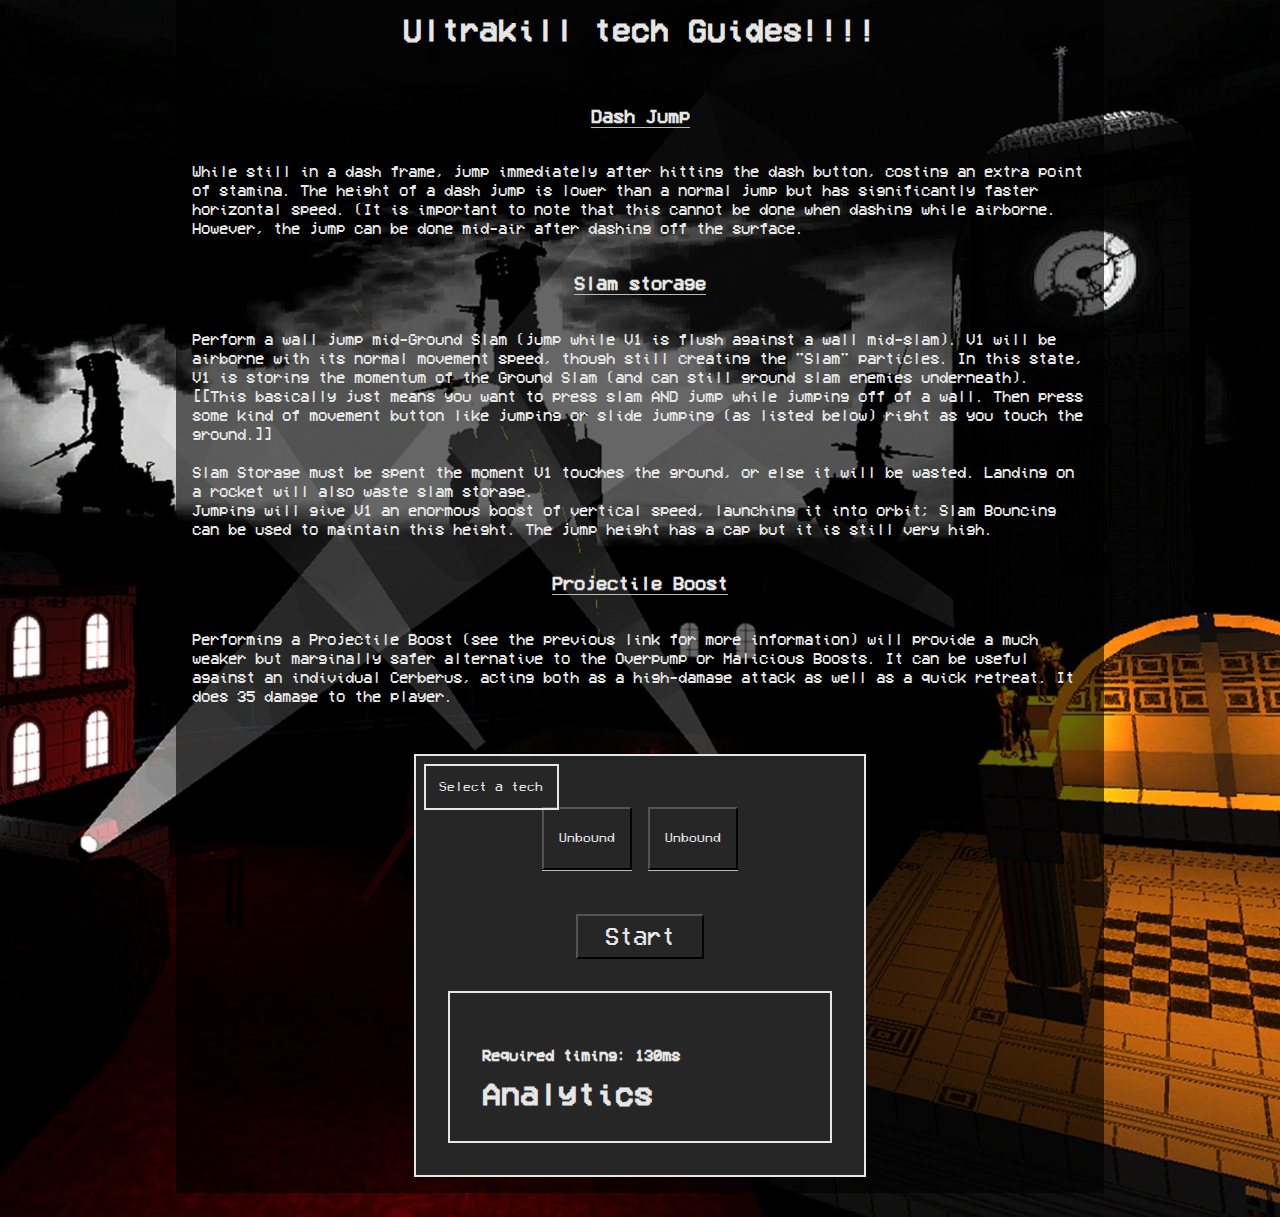
<file: oldindex.html>
<!DOCTYPE html>
<html lang="en">
<head>
    <meta charset="UTF-8">
    <meta name="viewport" content="width=device-width, initial-scale=1.0">
    <link rel="stylesheet" href="style.css">
    <title>Ultrakill tech site :3</title>
</head>
<body>
    <div class="container-main">
        <h1>Ultrakill tech Guides!!!!</h1>
        <div class="content-table">
            <ul></ul>
        </div>
        <h3>Dash Jump</h3>
        <p>While still in a dash frame, jump immediately after hitting the dash button, 
            costing an extra point of stamina. 
            The height of a dash jump is lower than a normal jump but has significantly faster horizontal speed. 
            (It is important to note that this cannot be done when dashing while airborne. However, the jump can be done mid-air after dashing off the surface.</p>
        <h3>Slam storage</h3>
        <p>Perform a wall jump mid-Ground Slam (jump while V1 is flush against a wall mid-slam). V1 will be airborne with its normal movement speed, though still creating the "Slam" particles. In this state, V1 is storing the momentum of the Ground Slam (and can still ground slam enemies underneath). [[This basically just means you want to press slam AND jump while jumping off of a wall. Then press some kind of movement button like jumping or slide jumping (as listed below) right as you touch the ground.]] <br>
        <br>
        Slam Storage must be spent the moment V1 touches the ground, or else it will be wasted. Landing on a rocket will also waste slam storage. 
        <br>
        Jumping will give V1 an enormous boost of vertical speed, launching it into orbit; Slam Bouncing can be used to maintain this height. The jump height has a cap but it is still very high. 
        <br>

        <h3>Projectile Boost</h3>
        <p>Performing a Projectile Boost (see the previous link for more information) will provide a much weaker but marginally safer alternative to the Overpump or Malicious Boosts. 
            It can be useful against an individual Cerberus, acting both as a high-damage attack as well as a quick retreat. 
            It does 35 damage to the player. </p>


    </p>

    <div class="tech-tester">
        <div class="AbsDiv">
            <div class="dropup">
            
                <button class="dropbtn">Select a tech</button>
            <div class="dropup-content">
                <a class="drop-A" href="#DashJump">Dash Jump</a>
                <a class="drop-A" href="#SlamStorage">Slam Storage</a>
                <a class="drop-A" href="#ProjectileBoost">Projectile Boost</a>
            </div>
            
        </div>
        </div>
        <div class="bindbox">
            <div class="bind1" id="binds"><h3><button class="bind1-btn">Unbound</button></h3></div> 
            <div class="bind2" id="binds"><h3><button class="bind2-btn">Unbound</button></h3></div>
        </div>
        <div class="start">
            <button id="start-btn" tabindex="0">Start</button>
        </div>
        <div class="output">
            <h2>Analytics</h2>
            <h4 id="timing">Required timing: 130ms</h4>
            <div class="timeoutput">

            </div>
        </div>
        
        
    </div>
    </div>
    <script src="scripts/main.js"></script>
</body>
</html>
</file>
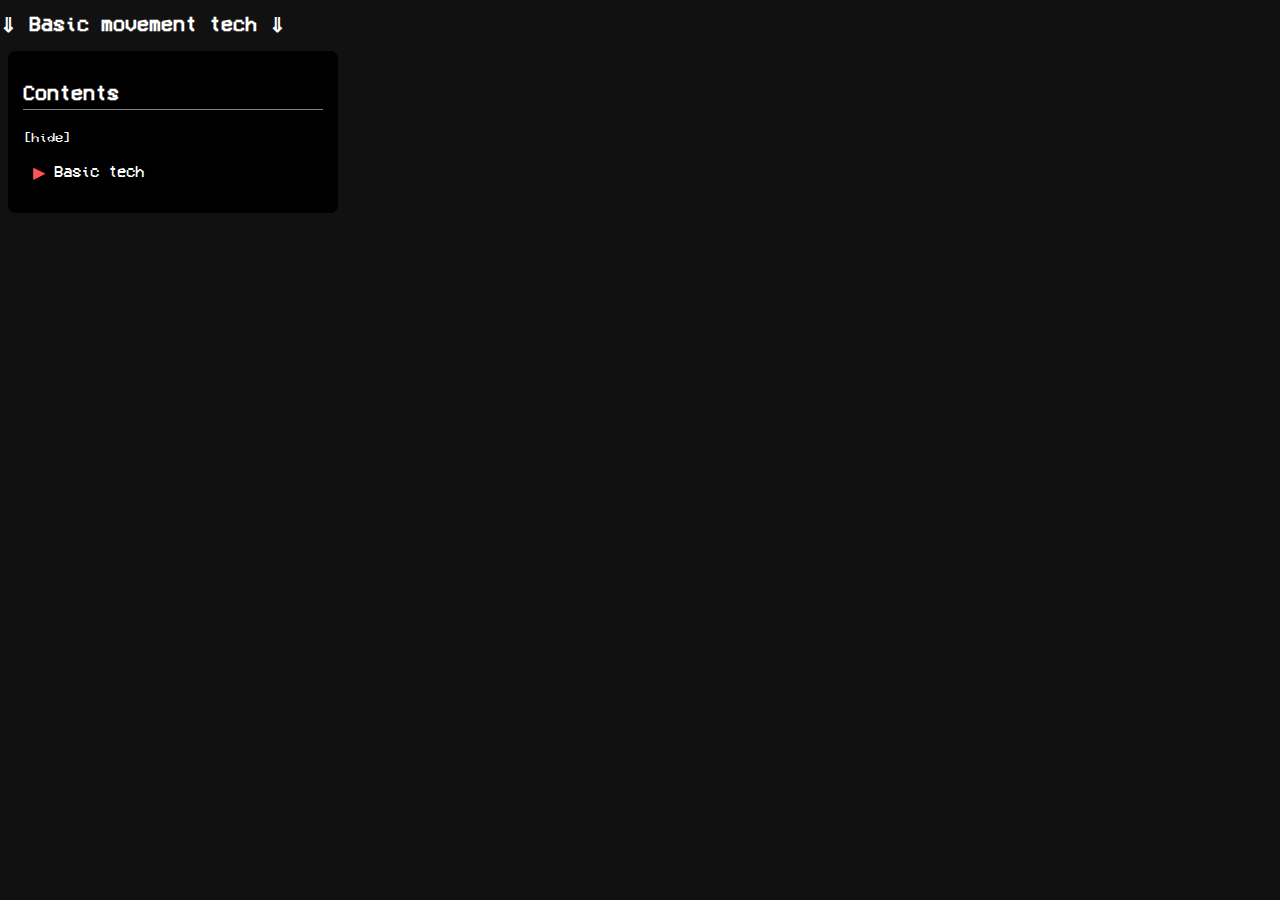
<file: SPLURGE.html>
<!DOCTYPE html>
<html lang="en">
<head>
    <meta charset="UTF-8">
    <meta name="viewport" content="width=device-width, initial-scale=1.0">
    <link rel="stylesheet" href="spoog.css">
    <title>Ultrasplurge</title>
</head>
<body>
    <div class="textAbove">
        <h1>⇓ Basic movement tech ⇓</h1>
    </div>
    <div class="toc">
        <div class="toc-header">
        <h2>Contents</h2>
        <span class="hide-btn">[hide]</span>
        </div>
        <ul class="toc-list">
    <li><span class="toggle">▶ </span>Basic tech
        <ul class="nested">
            <li>1. Tech
                <ul>
                    <li><a href="#">1.1 Dash Jump</a></li>
                    <li><a href="#">1.2 Slam Storage</a></li>
                    <li><a href="#">1.3 Projectile Boost</a></li>
                </ul>
            </li>
        </ul>
    </li>
</ul>
    </div>
    <script>
        document.querySelector('.toggle').addEventListener('click', function(){
            let nested = this.nextElementSibling;
            if(nested.style.display === "block") {
                nested.style.display = "none";
                this.textContent = "▶ ";
            } else {
                nested.style.display = "block";
                this.textContent = "▼ ";
            }
        });

        document.querySelector('.hide-btn').addEventListener('click', function() {
            let tocList = document.querySelector('.toc-list');
            if (tocList.style.display === "none") {
                tocList.style.display = "block";
                this.textContent = "[hide]";
            } else {
                tocList.style.display = "none";
                this.textContent = "[show]";
            }
        });
    </script>
</body>
</html>
</file>
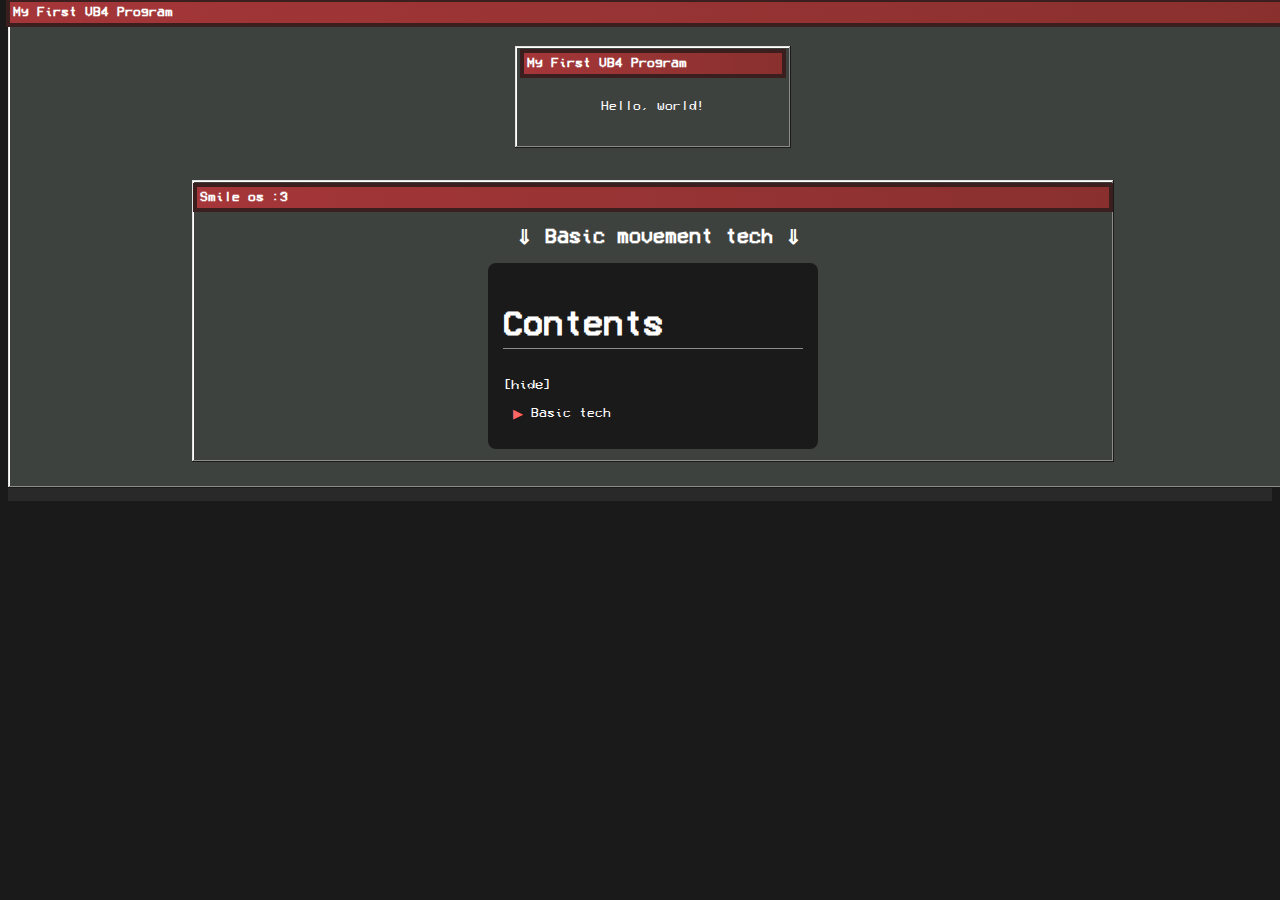
<file: UI test.html>
<!DOCTYPE html>
<html>
<head>
  <title>98.css example</title>
  <meta charset="UTF-8" />
  <link rel="stylesheet" href="ultrastyles.css" />
  <link rel="stylesheet" href="spoog.css">
</head>

<body>
    <div>
        <div class="window" style="height: 100%; width: 100%;">
            <div class="title-bar" style="background-color: red;">
              <div class="title-bar-text" >
                My First VB4 Program
              </div>
    </div>
  <div class="window" style="margin: 32px; width: 250px;">
    <div class="title-bar" style="background-color: red;">
      <div class="title-bar-text" >
        My First VB4 Program
      </div>
    </div>
    <div class="window-body">
      <p>Hello, world!</p>
    </div>
  </div>
  
    <div class="window">
        <div class="title-bar">
            <div class="title-bar-text">
                Smile os :3
            </div>
        </div>
        <div class="textAbove">
            <h1>⇓ Basic movement tech ⇓</h1>
        </div>
        <div class="toc">
            <div class="toc-header">
            <h2>Contents</h2>
            <span class="hide-btn">[hide]</span>
            </div>
            <ul class="toc-list">
        <li><span class="toggle">▶ </span>Basic tech
            <ul class="nested">
                <li>1. Tech
                    <ul>
                        <li><a href="#">1.1 Dash Jump</a></li>
                        <li><a href="#">1.2 Slam Storage</a></li>
                        <li><a href="#">1.3 Projectile Boost</a></li>
                    </ul>
                </li>
            </ul>
        </li>
    </ul>
    
    </div>
  <script>
    document.querySelector('.toggle').addEventListener('click', function(){
        let nested = this.nextElementSibling;
        if(nested.style.display === "block") {
            nested.style.display = "none";
            this.textContent = "▶ ";
        } else {
            nested.style.display = "block";
            this.textContent = "▼ ";
        }
    });

    document.querySelector('.hide-btn').addEventListener('click', function() {
        let tocList = document.querySelector('.toc-list');
        if (tocList.style.display === "none") {
            tocList.style.display = "block";
            this.textContent = "[hide]";
        } else {
            tocList.style.display = "none";
            this.textContent = "[show]";
        }
    });
</script>

</body>
</html>
</file>
<file: style.css>
/* Font setup */
@font-face {
    font-family: 'ULTRAFONT';
    src: url('VCR_OSD_MONO_1.001.ttf') format('truetype');
    font-weight: normal;
    font-style: normal;
}
/* Variables */
:root {
    --background-color: rgba(0, 0, 0, 0.6);
}
/* Base styles */
body {
    font-family: 'ULTRAFONT';
    background-color: rgb(65, 9, 9);
    background-image: url("./media/Light_Up_the_Night.webp");
    background-size: cover;
    background-position: center;
    overflow-x: hidden;
}
/* Main container */
.container-main 
{
    position: relative;
    margin: 0 auto;
    display: flex;
    flex-direction: column;
    align-items: center;
    justify-content: center;
        
    width: 70vw;
    background-color: var(--background-color);
    color: #e6e6e6;
    padding-right: 1em;
    padding-left: 1em;
    top: -1em;
    padding-bottom: 1em;
}

/* Heading styles */
.container-main h3:not(#timing) {
   
    overflow: hidden;
    border-bottom: solid 1px #bbbbbb;
    border-image: linear-gradient(to right,var(#e6e6e6)),50%,transparent,100%,transparent 1;
}

/* Tech tester panel */
.tech-tester {
    display: flex;
    flex-direction: column; 
    position: relative;
    justify-content: center;
    padding: 2em;
    border-color: #e6e6e6;
    border-width: 2px;
    border-style: solid;
    min-width: 30vw;
    background-color: #262626;
}


/* Form elements */
 option {
    background-color: transparent;
    color: #e6e6e6;
    font-family: 'ULTRAFONT';
}

/* .tech-tester:not(#start-btn) {
    display: inline-flex;
    flex-direction: row;
} */

#binds {
    
    /* border-color: #e6e6e6;
    border-width: 2px;
    border-style: solid;
    min-width: 5vw; */
}
/* Button styles */

#binds button {
    background-color: transparent;
    color: #e6e6e6;
    font-family: 'ULTRAFONT';
    min-width: 7vw;
    min-height: 7vh;
    font-size: 0.7em;
}


.bindbox {
    display: inline-flex;
    flex-direction: row;
    justify-content: center;
    gap: 1rem;
    /* padding-left: 9.5vw; */
}
.start {
    display: flex;
    justify-content: center;
}
#start-btn {
    margin-top: 1em;
   justify-content: center;
    border-width: 2px;
    background-color: transparent;
    color: #e6e6e6;
    font-family: 'ULTRAFONT';
    min-width: 10vw;
    min-height: 5vh;
    font-size: 1.5em;
}
/* Output area */
.output {
    margin-top: 2em;
    padding: 2em;
    border-color: #e6e6e6;
    border-width: 2px;
    border-style: solid;
    overflow: auto;
    display: flex;
    flex-direction: column-reverse;
    max-height: 12vh;
}

.output-text-success { 
    background-color: green;
    padding-left: 2%;
    font-size:small;
}

.output-text-fail {
    background-color: red;
    padding-left: 2%;
    font-size: small;
}

/* Positioning elements */
.AbsDiv {
    position: absolute;
    left: 0.5em;
    top: 0.5em;
}

/* Dropup menu */
.dropup {
    position: relative;
    
}

.dropbtn {
    background-color: transparent;
    color: #e6e6e6;
    font-family: 'ULTRAFONT';
    min-width: 8vw;
    min-height: 4vh;
    border-width: 2px;
    border-style: solid;
    border-color: #e6e6e6;
    padding: 1em;
}

.dropup-content {
    display: none;
    flex-direction: column;
    position: absolute;
    background-color: transparent;
    min-width: 8vw;
    
    z-index: 1;
    text-decoration: none;
  }

  .dropup-content a {
    color: #e6e6e6;
    padding: 12px 16px;
    text-decoration: none;
    display: block;
  }
  /* Output heading styles */ 

  .output h2
  {
    margin-top: -3%;
    margin-bottom: -1.2%;
  }

  .output h2 {
    font-size: 200%;
  }

  .timeoutput {
    margin-left: 2%;
  }
  

/* Layering */
  .content-layer {
    display:    inherit;
    margin-bottom: -76vh;
  }
  
  .window {
    z-index: 100;
  }

  .gif {
    
   
    z-index: -100;
    height: 20vh;
    width: 100%;
    top: 0;
    left: 0;
  }

  .gif:nth-child(2) {
    top: 0vh;
  }
  .gif:nth-child(3) {
    top: 56vh;
  }

/* GIF elements */
  .gif-container {
    display: flex;
    flex-direction: column;
    position: relative;
    top: -69em;
    left: 1em;
    margin-top: 9vh;
    
  }
 /* Tab styles */
#DashTab, #SlamStorageTab, #ProjectileBoostTab {
  z-index: -100;
  visibility: hidden;
  height: 23vh;
  width: 80%;
}

#SlamStorageTab {
  top: -2em;
}

#ProjectileBoostTab {
  top: 0.9em;
}

#DashJumpID {
  top: 10vh;
}


  /* For Firefox - specific features */
  @supports (-webkit-appearance:none) and (not (overflow:-webkit-marquee)) and (not (-ms-ime-align:auto)) {
    #DashJumpID {
      top: 10vh;
    }
  }


  .content-holder {
    z-index: 1000;
  }


  .textAbove {
    display: flex;
  }
</file>
<file: spoog.css>
@font-face {
    font-family: 'ULTRAFONT';
    src: url('VCR_OSD_MONO_1.001.ttf') format('truetype');
    font-weight: normal;
    font-style: normal;
}

body{
    background-color: #111;
    color: white;
    font-family: 'ULTRAFONT';
}

.toc {
    background: black;
    padding: 15px;
    border-radius: 8px;
    width: 300px;
    z-index: 1000;
    position: relative;
    
}

.toc h2 {
    font-size: 20px;
    border-bottom: 1px solid gray;
    padding-bottom: 5px;
    font-family: 'ULTRAFONT';
}

.toc ul {
    list-style: none;
    padding-left: 10px;
}

.toc li {
    margin: 5px 0;
}

.nested {
    display: none;
    padding-left: 15px;
}

.toggle {
    cursor: pointer;
    color: #ff5555;
}

.hide-btn {
    cursor: pointer;
    color: white;
    font-size: 14px;
    transition: color 0.3s;
}

.hide-btn:hover {
    color: #ff5555;
}

.textAbove h1 {
    font-size: 20px;
    font-family: 'ULTRAFONT';
    padding-left: 30px;
    margin-left: -3%;
}

 a {
    color: inherit;
    text-decoration: none;

}
</file>
<file: ultrastyles.css>
html{
    background-color: #000;
    opacity: 90%;
}

@font-face {
    font-family: 'ULTRAFONT';
    src: url('VCR_OSD_MONO_1.001.ttf') format('truetype');
    font-weight: normal;
    font-style: normal;
}

body{
    background-color: #111;
    color: white;
    font-family: 'ULTRAFONT';
}

.toc {
    background: black;
    padding: 15px;
    border-radius: 8px;
    width: 300px;
}

.toc h2 {
    font-size: 20px;
    border-bottom: 1px solid gray;
    padding-bottom: 5px;
    font-family: 'ULTRAFONT';
}

.toc ul {
    list-style: none;
    padding-left: 10px;
}

.toc li {
    margin: 5px 0;
}

.nested {
    display: none;
    padding-left: 15px;
}

.toggle {
    cursor: pointer;
    color: #ff5555;
}

.hide-btn {
    cursor: pointer;
    color: white;
    font-size: 14px;
    transition: color 0.3s;
}

.hide-btn:hover {
    color: #ff5555;
}

.textAbove h1 {
    font-size: 20px;
    font-family: 'ULTRAFONT';
    padding-left: 30px;
}

a {
    color: inherit;
    text-decoration: none;
}

body::before {
    content: "";
    position: fixed;
    top: 0;
    left: 0;
    width: 100vw;
    height: 100vh;
    pointer-events: none; /* Förhindrar att den påverkar interaktionen */
}
:root {
    /* Color */
    --text-color: #222222;
    --surface: #292d29;
    --button-highlight: #ffffff;
    --button-face: #dfdfdf;
    --button-shadow: #808080;
    --window-frame: #000000;
    
    --dialog-blue: #9b2023;
    --dialog-blue-light: #7c1917;
    --dialog-3: #250606;
    --dialog-gray: #808080;
    --dialog-gray-light: #b5b5b5;
    --link-blue: blue;
  
    /* Spacing */
    --element-spacing: 8px;
    --grouped-button-spacing: 4px;
    --grouped-element-spacing: 6px;
    --radio-width: 12px;
    --checkbox-width: 13px;
    --radio-label-spacing: 6px;
    --range-track-height: 4px;
    --range-spacing: 10px;
  
    /* Some detailed computations for radio buttons and checkboxes */
    --radio-total-width-precalc: var(--radio-width) + var(--radio-label-spacing);
    --radio-total-width: calc(var(--radio-total-width-precalc));
    --radio-left: calc(-1 * var(--radio-total-width-precalc));
    --radio-dot-width: 4px;
    --radio-dot-top: calc(var(--radio-width) / 2 - var(--radio-dot-width) / 2);
    --radio-dot-left: calc(
      -1 * (var(--radio-total-width-precalc)) + var(--radio-width) / 2 - var(
          --radio-dot-width
        ) / 2
    );
  
    --checkbox-total-width-precalc: var(--checkbox-width) +
      var(--radio-label-spacing);
    --checkbox-total-width: calc(var(--checkbox-total-width-precalc));
    --checkbox-left: calc(-1 * var(--checkbox-total-width-precalc));
    --checkmark-width: 7px;
    --checkmark-left: 3px;
  
    /* Borders */
    --border-width: 1px;
    --border-raised-outer: inset -1px -1px var(--window-frame),
      inset 1px 1px var(--button-highlight);
    --border-raised-inner: inset -2px -2px var(--button-shadow),
      inset 2px 2px var(--button-face);
    --border-sunken-outer: inset -1px -1px var(--button-highlight),
      inset 1px 1px var(--window-frame);
    --border-sunken-inner: inset -2px -2px var(--button-face),
      inset 2px 2px var(--button-shadow);
    --default-button-border-raised-outer: inset -2px -2px var(--window-frame), inset 1px 1px var(--window-frame);
    --default-button-border-raised-inner: inset 2px 2px var(--button-highlight), inset -3px -3px var(--button-shadow), inset 3px 3px var(--button-face);
    --default-button-border-sunken-outer: inset 2px 2px var(--window-frame), inset -1px -1px var(--window-frame);
    --default-button-border-sunken-inner: inset -2px -2px var(--button-highlight), inset 3px 3px var(--button-shadow), inset -3px -3px var(--button-face);
  
  
    /* Window borders flip button-face and button-highlight */
    --border-window-outer: inset -1px -1px var(--window-frame),
      inset 1px 1px var(--button-face);
    --border-window-inner: inset -2px -2px var(--button-shadow),
      inset 2px 2px var(--button-highlight);
  
    /* Field borders (checkbox, input, etc) flip window-frame and button-shadow */
    --border-field: inset -1px -1px var(--button-highlight),
      inset 1px 1px var(--button-shadow), inset -2px -2px var(--button-face),
      inset 2px 2px var(--window-frame);
    --border-status-field: inset -1px -1px var(--button-face), inset 1px 1px var(--button-shadow);
  
    /* Tabs */
    --border-tab: inset -1px 0 var(--window-frame),
      inset 1px 1px var(--button-face),
      inset -2px 0 var(--button-shadow),
      inset 2px 2px var(--button-highlight)
  }
  
  @font-face {
    font-family: "Pixelated MS Sans Serif";
    src: url("VCR_OSD_MONO_1.001.ttf") format("woff");
    /* src: url("fonts/converted/ms_sans_serif.woff2") format("woff2"); */
    font-weight: normal;
    font-style: normal;
  }
  
  /* @font-face {
    font-family: "Pixelated MS Sans Serif";
    src: url("fonts/converted/ms_sans_serif_bold.woff") format("woff");
    src: url("fonts/converted/ms_sans_serif_bold.woff2") format("woff2");
    font-weight: bold;
    font-style: normal;
  } */
  
  body {
    font-family: Arial;
    font-size: 12px;
    color: var(--text-color);
  }
  
  button,
  label,
  input,
  legend,
  textarea,
  select,
  option,
  table,
  ul.tree-view,
  .window,
  .title-bar,
  li[role=tab] {
    font-family: "Pixelated MS Sans Serif", Arial;
    -webkit-font-smoothing: none!important;
    font-size: 13px!important;
  }
  
  h1 {
    font-size: 6rem;
  }
  
  h2:not(.output h2 h4) {
    font-size: 2.1rem;
  }
  
  h3 {
    font-size: 2rem;
  }
  
  h4 {
    font-size: 1.1rem;
  }
  
  u {
    text-decoration: none;
    border-bottom: 0.5px solid #222222;
  }
  
  button,
  input[type="submit"],
  input[type="reset"] {
    box-sizing: border-box;
    border: none;
    color: transparent;
    text-shadow: 0 0 var(--text-color);
    background: var(--surface);
    box-shadow: var(--border-raised-outer), var(--border-raised-inner);
    border-radius: 0;
  
    min-width: 75px;
    min-height: 23px;
    padding: 0 12px;
  }
  
  button.default,
  input[type="submit"].default,
  input[type="reset"].default {
    box-shadow: var(--default-button-border-raised-outer), var(--default-button-border-raised-inner);
  }
  
  .vertical-bar {
    width: 4px;
    height: 20px;
    background: #c0c0c0;
    box-shadow: var(--border-raised-outer), var(--border-raised-inner);
  }
  
  button:not(:disabled):active,
  input[type="submit"]:not(:disabled):active,
  input[type="reset"]:not(:disabled):active {
    box-shadow: var(--border-sunken-outer), var(--border-sunken-inner);
    text-shadow: 1px 1px var(--text-color);
  }
  
  button.default:not(:disabled):active,
  input[type="submit"].default:not(:disabled):active,
  input[type="reset"].default:not(:disabled):active {
    box-shadow: var(--default-button-border-sunken-outer), var(--default-button-border-sunken-inner);
  }
  
  @media (not(hover)) {
    button:not(:disabled):hover,
    input[type="submit"]:not(:disabled):hover,
    input[type="reset"]:not(:disabled):hover {
      box-shadow: var(--border-sunken-outer), var(--border-sunken-inner);
    }
  }
  
  button:focus,
  input[type="submit"]:focus,
  input[type="reset"]:focus {
    outline: 1px dotted #000000;
    outline-offset: -4px;
  }
  
  button::-moz-focus-inner,
  input[type="submit"]::-moz-focus-inner,
  input[type="reset"]::-moz-focus-inner {
    border: 0;
  }
  
  :disabled,
  :disabled + label,
  input[readonly],
  input[readonly] + label {
    color: var(--button-shadow);
  }
  
  button:disabled,
  input[type="submit"]:disabled,
  input[type="reset"]:disabled,
  :disabled + label {
    text-shadow: 1px 1px 0 var(--button-highlight);
  }
  
  .window {
    box-shadow: var(--border-window-outer), var(--border-window-inner);
    background: var(--surface);
    padding: 3px;
    position: relative;
    margin: 0 auto;
    display: flex;
    flex-direction: column;
    align-items: center;
    justify-content: center;

    width: 70vw;
    padding-right: 1em;
    padding-left: 1em;
    top: -1em;
    padding-bottom: 1em;
  }

  .container {
    position: relative;
    left: -24vw;
  }
  
  .title-bar {
    background: linear-gradient(
      90deg,
      var(--dialog-blue),
      var(--dialog-blue-light)
    );
    padding: 3px 2px 3px 3px;
    display: flex;
    justify-content: space-between;
    align-items: center;
    width: 101.3%;
    border-style: solid;
    border-width: 4px;
    border-color: var(--dialog-3);
    border-radius: 0% 0% 0% 0%;
    max-height: 2em;
  }
  
  .title-bar.inactive {
    background: linear-gradient(
      90deg,
      var(--dialog-gray),
      var(--dialog-gray-light)
    );
  }
  
  .title-bar-text {
    font-weight: bold;
    color: white;
    letter-spacing: 0;
    margin-right: 24px;
  }
  
  .title-bar-controls {
    display: flex;
  }
  
  .title-bar-controls button {
    padding: 0;
    display: block;
    min-width: 16px;
    min-height: 14px;
  }
  
  .title-bar-controls button:active {
    padding: 0;
  }
  
  .title-bar-controls button:focus {
    outline: none;
  }
  
  .title-bar-controls button[aria-label="Minimize"],
  .title-bar-controls button[aria-label].minimize {
    background-image: svg-load("./icon/minimize.svg");
    background-repeat: no-repeat;
    background-position: bottom 3px left 4px;
  }
  
  .title-bar-controls button[aria-label="Maximize"],
  .title-bar-controls button[aria-label].maximize {
    background-image: svg-load("./icon/maximize.svg");
    background-repeat: no-repeat;
    background-position: top 2px left 3px;
  }
  
  .title-bar-controls button[aria-label="Maximize"]:disabled,
  .title-bar-controls button[aria-label].maximize:disabled {
    background-image: svg-load("./icon/maximize-disabled.svg");
    background-repeat: no-repeat;
    background-position: top 2px left 3px;
  }
  
  .title-bar-controls button[aria-label="Restore"],
  .title-bar-controls button[aria-label].restore {
    background-image: svg-load("./icon/restore.svg");
    background-repeat: no-repeat;
    background-position: top 2px left 3px;
  }
  
  .title-bar-controls button[aria-label="Help"],
  .title-bar-controls button[aria-label].help {
    background-image: svg-load("./icon/help.svg");
    background-repeat: no-repeat;
    background-position: top 2px left 5px;
  }
  
  .title-bar-controls button[aria-label="Close"],
  .title-bar-controls button[aria-label].close {
    margin-left: 2px;
    background-image: svg-load("./icon/close.svg");
    background-repeat: no-repeat;
    background-position: top 3px left 4px;
  }
  
  .status-bar {
    margin: 0px 1px;
    display: flex;
    gap: 1px;
  }
  
  .status-bar-field {
    box-shadow: var(--border-status-field);
    flex-grow: 1;
    padding: 2px 3px;
    margin: 0;
  }
  
  .window-body {
    margin: var(--element-spacing);
  }
  
  fieldset {
    border-image: svg-load("./icon/groupbox-border.svg") 2;
    padding: calc(2 * var(--border-width) + var(--element-spacing));
    padding-block-start: var(--element-spacing);
    margin: 0;
  }
  
  legend {
    background: var(--surface);
  }
  
  .field-row {
    display: flex;
    align-items: center;
  }
  
  [class^="field-row"] + [class^="field-row"] {
    margin-top: var(--grouped-element-spacing);
  }
  
  .field-row > * + * {
    margin-left: var(--grouped-element-spacing);
  }
  
  .field-row-stacked {
    display: flex;
    flex-direction: column;
  }
  
  .field-row-stacked * + * {
    margin-top: var(--grouped-element-spacing);
  }
  
  label {
    display: inline-flex;
    align-items: center;
    user-select: none;
  }
  
  input[type="radio"],
  input[type="checkbox"] {
    appearance: none;
    -webkit-appearance: none;
    -moz-appearance: none;
    margin: 0;
    background: 0;
    position: fixed;
    opacity: 0;
    border: none;
  }
  
  input[type="radio"] + label,
  input[type="checkbox"] + label {
    line-height: 13px;
  }
  
  input[type="radio"] + label {
    position: relative;
    margin-left: var(--radio-total-width);
  }
  
  input[type="radio"] + label::before {
    content: "";
    position: absolute;
    top: 0;
    left: calc(-1 * (var(--radio-total-width-precalc)));
    display: inline-block;
    width: var(--radio-width);
    height: var(--radio-width);
    margin-right: var(--radio-label-spacing);
    background: svg-load("./icon/radio-border.svg");
  }
  
  input[type="radio"]:active + label::before {
    background: svg-load("./icon/radio-border-disabled.svg");
  }
  
  input[type="radio"]:checked + label::after {
    content: "";
    display: block;
    width: var(--radio-dot-width);
    height: var(--radio-dot-width);
    top: var(--radio-dot-top);
    left: var(--radio-dot-left);
    position: absolute;
    background: svg-load("./icon/radio-dot.svg");
  }
  
  input[type="radio"]:focus + label,
  input[type="checkbox"]:focus + label {
    outline: 1px dotted #000000;
  }
  
  input[type="radio"][disabled] + label::before {
    background: svg-load("./icon/radio-border-disabled.svg");
  }
  
  input[type="radio"][disabled]:checked + label::after {
    background: svg-load("./icon/radio-dot-disabled.svg");
  }
  
  input[type="checkbox"] + label {
    position: relative;
    margin-left: var(--checkbox-total-width);
  }
  
  input[type="checkbox"] + label::before {
    content: "";
    position: absolute;
    left: calc(-1 * (var(--checkbox-total-width-precalc)));
    display: inline-block;
    width: var(--checkbox-width);
    height: var(--checkbox-width);
    background: var(--button-highlight);
    box-shadow: var(--border-field);
    margin-right: var(--radio-label-spacing);
  }
  
  input[type="checkbox"]:active + label::before {
    background: var(--surface);
  }
  
  input[type="checkbox"]:checked + label::after {
    content: "";
    display: block;
    width: var(--checkmark-width);
    height: var(--checkmark-width);
    position: absolute;
    left: calc(
      -1 * (var(--checkbox-total-width-precalc)) + var(--checkmark-left)
    );
    background: svg-load("./icon/checkmark.svg");
  }
  
  input[type="checkbox"][disabled] + label::before {
    background: var(--surface);
  }
  
  input[type="checkbox"][disabled]:checked + label::after {
    background: svg-load("./icon/checkmark-disabled.svg");
  }
  
  input[type="text"],
  input[type="password"],
  input[type="email"],
  input[type="url"],
  input[type="tel"],
  input[type="number"],
  input[type="search"],
  select,
  textarea {
    padding: 3px 4px;
    border: none;
    box-shadow: var(--border-field);
    background-color: var(--button-highlight);
    box-sizing: border-box;
    -webkit-appearance: none;
    -moz-appearance: none;
    appearance: none;
    border-radius: 0;
  }
  
  input[type="text"],
  input[type="password"],
  input[type="email"],
  input[type="url"],
  input[type="tel"],
  input[type="search"],
  select {
    height: 21px;
  }
  input[type="number"] {
    /* need this 1 pixel to fit the spinner controls in box */
    height: 22px;
  }
  /* clears the ‘X’ from Internet Explorer */
  input[type=search]::-ms-clear { display: none; width : 0; height: 0; }
  input[type=search]::-ms-reveal { display: none; width : 0; height: 0; }
  /* clears the ‘X’ from Chrome */
  input[type="search"]::-webkit-search-decoration,
  input[type="search"]::-webkit-search-cancel-button,
  input[type="search"]::-webkit-search-results-button,
  input[type="search"]::-webkit-search-results-decoration { display: none; }
  
  input[type="text"],
  input[type="password"],
  input[type="email"],
  input[type="url"],
  input[type="tel"],
  input[type="number"],
  input[type="search"] {
    /* For some reason descenders are getting cut off without this */
    line-height: 2;
  }
  
  input[type="email"]:disabled,
  input[type="url"]:disabled,
  input[type="tel"]:disabled,
  input[type="password"]:disabled,
  input[type="text"]:disabled,
  input[type="number"]:disabled,
  input[type="search"]:disabled,
  input[type="email"]:read-only,
  input[type="url"]:read-only,
  input[type="tel"]:read-only,
  input[type="password"]:read-only,
  input[type="text"]:read-only,
  input[type="number"]:read-only,
  input[type="search"]:read-only,
  textarea:disabled {
    background-color: var(--surface);
  }
  
  select {
    appearance: none;
    -webkit-appearance: none;
    -moz-appearance: none;
    position: relative;
    padding-right: 32px;
    background-image: svg-load("./icon/button-down.svg");
    background-position: top 2px right 2px;
    background-repeat: no-repeat;
    border-radius: 0;
  }
  
  select:focus,
  input[type="text"]:focus,
  input[type="password"]:focus,
  input[type="email"]:focus,
  input[type="url"]:focus,
  input[type="tel"]:focus,
  input[type="number"]:focus,
  input[type="search"]:focus,
  textarea:focus {
    outline: none;
  }
  
  input[type="range"] {
    -webkit-appearance: none;
    width: 100%;
    background: transparent;
  }
  
  input[type="range"]:focus {
    outline: none;
  }
  
  input[type="range"]::-webkit-slider-thumb {
    -webkit-appearance: none;
    height: 21px;
    width: 11px;
    background: svg-load("./icon/indicator-horizontal.svg");
    transform: translateY(-8px);
    box-shadow: none;
    border: none;
  }
  
  input[type="range"].has-box-indicator::-webkit-slider-thumb {
    background: svg-load("./icon/indicator-rectangle-horizontal.svg");
    transform: translateY(-10px);
  }
  
  input[type="range"]::-moz-range-thumb {
    height: 21px;
    width: 11px;
    border: 0;
    border-radius: 0;
    background: svg-load("./icon/indicator-horizontal.svg");
    transform: translateY(2px);
  }
  
  input[type="range"].has-box-indicator::-moz-range-thumb {
    background: svg-load("./icon/indicator-rectangle-horizontal.svg");
    transform: translateY(0px);
  }
  
  input[type="range"]::-webkit-slider-runnable-track {
    width: 100%;
    height: 2px;
    box-sizing: border-box;
    background: black;
    border-right: 1px solid grey;
    border-bottom: 1px solid grey;
    box-shadow: 1px 0 0 white, 1px 1px 0 white, 0 1px 0 white, -1px 0 0 darkgrey,
      -1px -1px 0 darkgrey, 0 -1px 0 darkgrey, -1px 1px 0 white, 1px -1px darkgrey;
  }
  
  input[type="range"]::-moz-range-track {
    width: 100%;
    height: 2px;
    box-sizing: border-box;
    background: black;
    border-right: 1px solid grey;
    border-bottom: 1px solid grey;
    box-shadow: 1px 0 0 white, 1px 1px 0 white, 0 1px 0 white, -1px 0 0 darkgrey,
      -1px -1px 0 darkgrey, 0 -1px 0 darkgrey, -1px 1px 0 white, 1px -1px darkgrey;
  }
  
  .is-vertical {
    display: inline-block;
    width: 4px;
    height: 150px;
    transform: translateY(50%);
  }
  
  .is-vertical > input[type="range"] {
    width: 150px;
    height: 4px;
    margin: 0 calc(var(--grouped-element-spacing) + var(--range-spacing)) 0
      var(--range-spacing);
    transform-origin: left;
    transform: rotate(270deg) translateX(calc(-50% + var(--element-spacing)));
  }
  
  .is-vertical > input[type="range"]::-webkit-slider-runnable-track {
    border-left: 1px solid grey;
    border-right: 0;
    border-bottom: 1px solid grey;
    box-shadow: -1px 0 0 white, -1px 1px 0 white, 0 1px 0 white, 1px 0 0 darkgrey,
      1px -1px 0 darkgrey, 0 -1px 0 darkgrey, 1px 1px 0 white, -1px -1px darkgrey;
  }
  
  .is-vertical > input[type="range"]::-moz-range-track {
    border-left: 1px solid grey;
    border-right: 0;
    border-bottom: 1px solid grey;
    box-shadow: -1px 0 0 white, -1px 1px 0 white, 0 1px 0 white, 1px 0 0 darkgrey,
      1px -1px 0 darkgrey, 0 -1px 0 darkgrey, 1px 1px 0 white, -1px -1px darkgrey;
  }
  
  .is-vertical > input[type="range"]::-webkit-slider-thumb {
    transform: translateY(-8px) scaleX(-1);
  }
  
  .is-vertical > input[type="range"].has-box-indicator::-webkit-slider-thumb {
    transform: translateY(-10px) scaleX(-1);
  }
  
  .is-vertical > input[type="range"]::-moz-range-thumb {
    transform: translateY(2px) scaleX(-1);
  }
  
  .is-vertical > input[type="range"].has-box-indicator::-moz-range-thumb {
    transform: translateY(0px) scaleX(-1);
  }
  
  select:focus {
    color: var(--button-highlight);
    background-color: var(--dialog-blue);
  }
  select:focus option {
    color: #000;
    background-color: #fff;
  }
  
  select:active {
    background-image: svg-load("./icon/button-down-active.svg");
  }
  
  a {
    color: var(--link-blue);
  }
  
  a:focus {
    outline: 1px dotted var(--link-blue);
  }
  
  ul.tree-view {
    display: block;
    background: var(--button-highlight);
    box-shadow: var(--border-field);
    padding: 6px;
    margin: 0;
  }
  
  ul.tree-view li {
    list-style-type: none;
  }
  
  ul.tree-view a {
    text-decoration: none;
    color: #000;
  }
  
  ul.tree-view a:focus {
    background-color: var(--dialog-blue);
    color: var(--button-highlight);
  }
  
  ul.tree-view ul,
  ul.tree-view li {
    margin-top: 3px;
  }
  
  ul.tree-view ul {
    margin-left: 16px;
    padding-left: 16px;
    /* Goes down too far */
    border-left: 1px dotted #808080;
  }
  
  ul.tree-view ul > li {
    position: relative;
  }
  ul.tree-view ul > li::before {
    content: "";
    display: block;
    position: absolute;
    left: -16px;
    top: 6px;
    width: 12px;
    border-bottom: 1px dotted #808080;
  }
  
  /* Cover the bottom of the left dotted border */
  ul.tree-view ul > li:last-child::after {
    content: "";
    display: block;
    position: absolute;
    left: -20px;
    top: 7px;
    bottom: 0px;
    width: 8px;
    background: var(--button-highlight);
  }
  
  ul.tree-view details {
    margin-top: 0;
  }
  
  ul.tree-view details[open] summary {
    margin-bottom: 0;
  }
  
  ul.tree-view ul details > summary:before {
    margin-left: -22px;
    position: relative;
    z-index: 1;
  }
  
  ul.tree-view details > summary:before {
    text-align: center;
    display: block;
    float: left;
    content: "+";
    border: 1px solid #808080;
    width: 8px;
    height: 9px;
    line-height: 8px;
    margin-right: 5px;
    padding-left: 1px;
    background-color: #fff;
  }
  
  ul.tree-view details[open] > summary:before {
    content: "-";
  }
  
  ul.tree-view details > summary::marker,
  ul.tree-view details > summary::-webkit-details-marker {
    content: "";
  }
  
  pre {
    display: block;
    background: var(--button-highlight);
    box-shadow: var(--border-field);
    padding: 12px 8px;
    margin: 0;
  }
  
  code,
  code * {
    font-family: monospace;
  }
  
  summary:focus {
    outline: 1px dotted #000000;
  }
  
  ::-webkit-scrollbar {
    width: 16px;
  }
  ::-webkit-scrollbar:horizontal {
    height: 17px;
  }
  
  ::-webkit-scrollbar-corner {
    background: var(--button-face);
  }
  
  ::-webkit-scrollbar-track {
    background-image: svg-load("./icon/scrollbar-background.svg");
  }
  
  ::-webkit-scrollbar-thumb {
    background-color: var(--button-face);
    box-shadow: var(--border-raised-outer), var(--border-raised-inner);
  }
  
  ::-webkit-scrollbar-button:horizontal:start:decrement,
  ::-webkit-scrollbar-button:horizontal:end:increment,
  ::-webkit-scrollbar-button:vertical:start:decrement,
  ::-webkit-scrollbar-button:vertical:end:increment {
    display: block;
  }
  
  ::-webkit-scrollbar-button:vertical:start {
    height: 17px;
    background-image: svg-load("./icon/button-up.svg");
  }
  ::-webkit-scrollbar-button:vertical:end {
    height: 17px;
    background-image: svg-load("./icon/button-down.svg");
  }
  ::-webkit-scrollbar-button:horizontal:start {
    width: 16px;
    background-image: svg-load("./icon/button-left.svg");
  }
  ::-webkit-scrollbar-button:horizontal:end {
    width: 16px;
    background-image: svg-load("./icon/button-right.svg");
  }
  
  .window[role=tabpanel] {
    position: relative;
    z-index: 2;
  }
  
  menu[role=tablist] {
    position: relative;
    margin: 0 0 -2px 0;
    text-indent: 0;
    list-style-type: none;
    display: flex;
    padding-left: 3px;
  }
  
  menu[role=tablist] > li {
    border-top-left-radius: 3px;
    border-top-right-radius: 3px;
    box-shadow: var(--border-tab);
    z-index: 1;
  }
  
  menu[role=tablist] > li[aria-selected=true] {
    padding-bottom: 2px;
    margin-top: -2px;
    background-color: var(--surface);
    position: relative;
    z-index: 8;
    margin-left: -3px;
  }
  
  menu[role=tablist] > li > a {
    display: block;
    color: #222;
    margin: 6px;
    text-decoration: none;
  }
  menu[role=tablist] > li[aria-selected=true] > a:focus {
    outline: none;
  }
  menu[role=tablist] > li > a:focus {
    outline: 1px dotted #222;
  }
  
  menu[role=tablist].multirows > li {
    flex-grow: 1;
    text-align: center;
  }
  .sunken-panel {
    box-sizing: border-box;
    border: 2px groove transparent;
    border-image: svg-load("./icon/sunken-panel-border.svg") 2;
    overflow: auto;
    background-color: #fff;
  }
  
  table {
    border-collapse: collapse;
    position: relative;
    text-align: left;
    white-space: nowrap;
    background-color: #fff;
  }
  
  table > thead > tr > * {
    position: sticky;
    top: 0;
    height: 17px;
    box-shadow: var(--border-raised-outer), var(--border-raised-inner);
    background: var(--surface);
    box-sizing: border-box;
    font-weight: normal;
    padding: 0 var(--grouped-element-spacing);
  }
  
  table.interactive > tbody > tr {
    cursor: pointer;
  }
  
  table > tbody > tr.highlighted {
    color: #fff;
    background-color: var(--dialog-blue);
  }
  
  table > tbody > tr > * {
    padding: 0 var(--grouped-element-spacing);
    height: 14px;
  }
  
  .progress-indicator {
      height: 32px;
      position: relative;
    box-shadow: var(--border-sunken-inner);
    padding: 4px 4px;
    border: none;
    box-sizing: border-box;
    -webkit-appearance: none;
    -moz-appearance: none;
    appearance: none;
    border-radius: 0;
  }
  
  
  .progress-indicator > .progress-indicator-bar {
    height: 100%;
    display: block;
    background-color: var(--dialog-blue);
  }
  
  .progress-indicator.segmented > .progress-indicator-bar {
    width: 100%;
    background-color: transparent; /* resets the background color which is set to blue in the non-segmented selector */
    background-image: linear-gradient(
      90deg,
      var(--dialog-blue) 0 16px,
      transparent 0 2px
    );
    background-repeat: repeat;
    background-size: 18px 100%;
  }
  
  .field-border {
    background: var(--button-highlight);
    box-shadow: var(--border-field);
    padding: 2px;
  }
  
  .field-border-disabled {
    background: var(--surface);
    box-shadow: var(--border-field);
    padding: 2px;
  }
  
  .status-field-border {
    background: var(--surface);
    box-shadow: var(--border-status-field);
    padding: 1px;
  }

  a {
    color: white;
    text-decoration: none;
  }




  #maintitle {
    font-size: 2rem!important;
    margin-bottom: 1rem;
  }


  .output h2 h4 {
    font-size: 1.5rem!important;
  }
</file>
